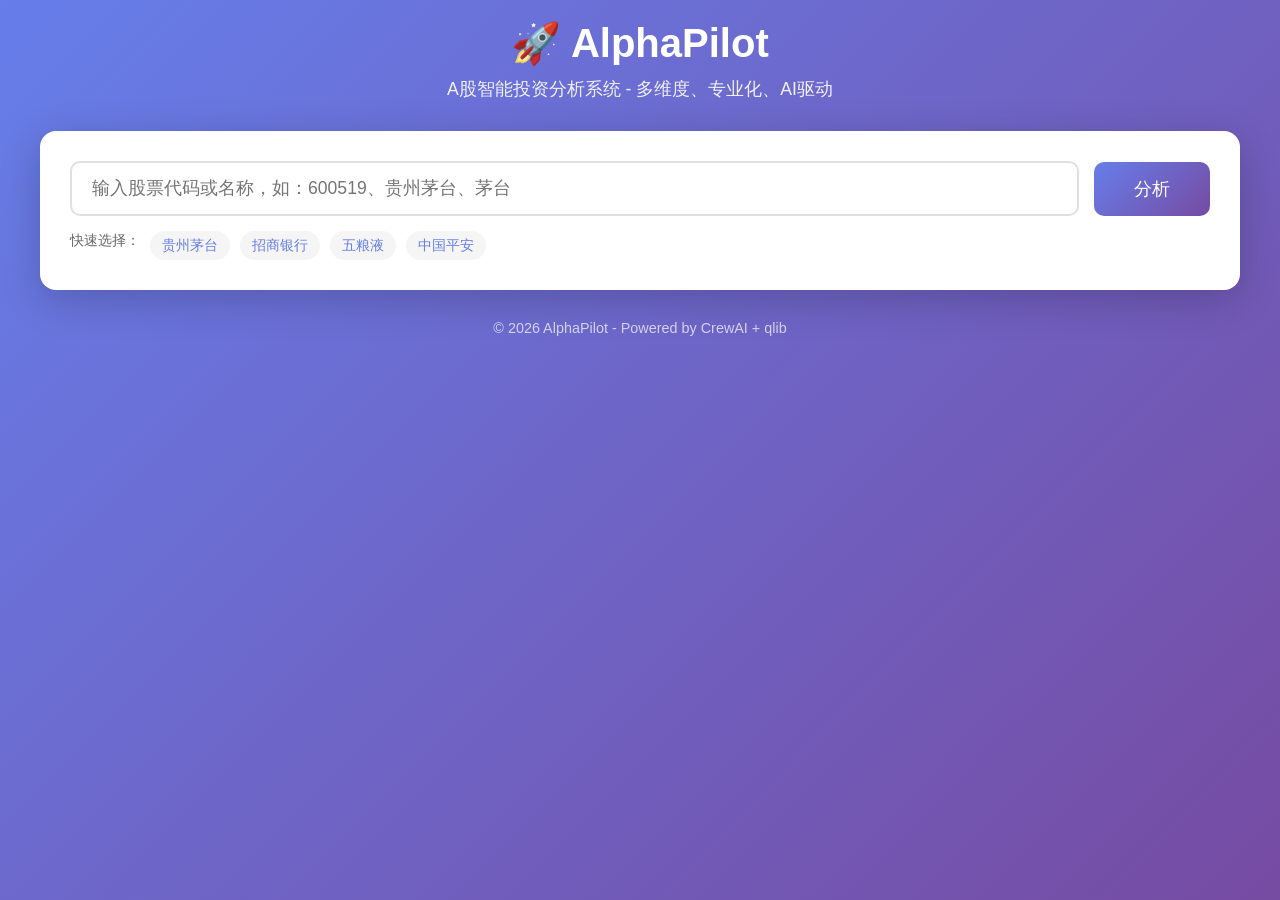
<file: web/index.html>
<!DOCTYPE html>
<html lang="zh-CN">
<head>
    <meta charset="UTF-8">
    <meta name="viewport" content="width=device-width, initial-scale=1.0">
    <title>AlphaPilot - A股智能投资分析</title>
    <style>
        * {
            margin: 0;
            padding: 0;
            box-sizing: border-box;
        }
        
        body {
            font-family: -apple-system, BlinkMacSystemFont, 'Segoe UI', Roboto, 'Helvetica Neue', Arial, sans-serif;
            background: linear-gradient(135deg, #667eea 0%, #764ba2 100%);
            min-height: 100vh;
            padding: 20px;
        }
        
        .container {
            max-width: 1200px;
            margin: 0 auto;
        }
        
        header {
            text-align: center;
            color: white;
            margin-bottom: 30px;
        }
        
        header h1 {
            font-size: 2.5rem;
            margin-bottom: 10px;
        }
        
        header p {
            font-size: 1.1rem;
            opacity: 0.9;
        }
        
        .search-box {
            background: white;
            border-radius: 16px;
            padding: 30px;
            box-shadow: 0 10px 40px rgba(0,0,0,0.2);
            margin-bottom: 30px;
        }
        
        .search-form {
            display: flex;
            gap: 15px;
            align-items: center;
        }
        
        .search-form input {
            flex: 1;
            padding: 15px 20px;
            font-size: 1.1rem;
            border: 2px solid #e0e0e0;
            border-radius: 10px;
            transition: border-color 0.3s;
        }
        
        .search-form input:focus {
            outline: none;
            border-color: #667eea;
        }
        
        .search-form button {
            padding: 15px 40px;
            font-size: 1.1rem;
            background: linear-gradient(135deg, #667eea 0%, #764ba2 100%);
            color: white;
            border: none;
            border-radius: 10px;
            cursor: pointer;
            transition: transform 0.2s, box-shadow 0.2s;
        }
        
        .search-form button:hover {
            transform: translateY(-2px);
            box-shadow: 0 5px 20px rgba(102, 126, 234, 0.4);
        }
        
        .search-form button:disabled {
            opacity: 0.6;
            cursor: not-allowed;
            transform: none;
        }
        
        .quick-picks {
            margin-top: 15px;
            display: flex;
            gap: 10px;
            flex-wrap: wrap;
        }
        
        .quick-picks span {
            color: #666;
            font-size: 0.9rem;
        }
        
        .quick-picks a {
            color: #667eea;
            text-decoration: none;
            padding: 5px 12px;
            background: #f5f5f5;
            border-radius: 20px;
            font-size: 0.9rem;
            transition: background 0.2s;
        }
        
        .quick-picks a:hover {
            background: #e8e8e8;
        }
        
        .search-suggestions {
            margin-top: 10px;
            background: white;
            border: 1px solid #e0e0e0;
            border-radius: 8px;
            max-height: 200px;
            overflow-y: auto;
            box-shadow: 0 4px 12px rgba(0,0,0,0.1);
        }
        
        .suggestions-list {
            padding: 0;
        }
        
        .suggestion-item {
            display: flex;
            justify-content: space-between;
            align-items: center;
            padding: 10px 15px;
            cursor: pointer;
            transition: background 0.2s;
        }
        
        .suggestion-item:hover {
            background: #f5f5f5;
        }
        
        .suggestion-item .stock-name {
            font-weight: 500;
            color: #333;
        }
        
        .suggestion-item .stock-code {
            font-size: 0.85rem;
            color: #888;
        }
        
        .loading {
            text-align: center;
            padding: 40px;
            display: none;
        }
        
        .loading.active {
            display: block;
        }
        
        .spinner {
            width: 50px;
            height: 50px;
            border: 4px solid #f3f3f3;
            border-top: 4px solid #667eea;
            border-radius: 50%;
            animation: spin 1s linear infinite;
            margin: 0 auto 20px;
        }
        
        @keyframes spin {
            0% { transform: rotate(0deg); }
            100% { transform: rotate(360deg); }
        }
        
        .result {
            background: white;
            border-radius: 16px;
            padding: 30px;
            box-shadow: 0 10px 40px rgba(0,0,0,0.2);
            display: none;
        }
        
        .result.active {
            display: block;
        }
        
        .result-header {
            display: flex;
            justify-content: space-between;
            align-items: center;
            margin-bottom: 30px;
            padding-bottom: 20px;
            border-bottom: 2px solid #f0f0f0;
        }
        
        .stock-info h2 {
            font-size: 1.8rem;
            color: #333;
        }
        
        .stock-info .code {
            color: #888;
            font-size: 1rem;
        }
        
        .overall-rating {
            text-align: center;
        }
        
        .rating-circle {
            width: 80px;
            height: 80px;
            border-radius: 50%;
            display: flex;
            align-items: center;
            justify-content: center;
            font-size: 2rem;
            font-weight: bold;
            color: white;
            margin-bottom: 10px;
        }
        
        .rating-circle.buy {
            background: linear-gradient(135deg, #4CAF50, #45a049);
        }
        
        .rating-circle.hold {
            background: linear-gradient(135deg, #FF9800, #F57C00);
        }
        
        .rating-circle.sell {
            background: linear-gradient(135deg, #f44336, #d32f2f);
        }
        
        .agents-grid {
            display: grid;
            grid-template-columns: repeat(auto-fit, minmax(350px, 1fr));
            gap: 20px;
            margin-bottom: 30px;
        }
        
        .agent-card {
            background: #f9f9f9;
            border-radius: 12px;
            padding: 20px;
            border-left: 4px solid #667eea;
        }
        
        .agent-card h3 {
            font-size: 1.1rem;
            color: #333;
            margin-bottom: 15px;
            display: flex;
            align-items: center;
            gap: 10px;
        }
        
        .agent-card .icon {
            font-size: 1.5rem;
        }
        
        .agent-card .content {
            color: #555;
            line-height: 1.6;
        }
        
        .agent-card .score {
            display: inline-block;
            padding: 3px 12px;
            border-radius: 20px;
            font-size: 0.9rem;
            font-weight: 600;
            margin-top: 10px;
        }
        
        .score.high {
            background: #e8f5e9;
            color: #4CAF50;
        }
        
        .score.medium {
            background: #fff3e0;
            color: #FF9800;
        }
        
        .score.low {
            background: #ffebee;
            color: #f44336;
        }
        
        .recommendation {
            background: linear-gradient(135deg, #667eea 0%, #764ba2 100%);
            color: white;
            border-radius: 12px;
            padding: 25px;
            text-align: center;
        }
        
        .recommendation h3 {
            font-size: 1.3rem;
            margin-bottom: 10px;
        }
        
        .recommendation p {
            font-size: 1.1rem;
            opacity: 0.9;
        }
        
        .error {
            background: #ffebee;
            border: 1px solid #f44336;
            border-radius: 12px;
            padding: 20px;
            color: #c62828;
            text-align: center;
        }
        
        footer {
            text-align: center;
            color: white;
            opacity: 0.7;
            margin-top: 30px;
            font-size: 0.9rem;
        }
    </style>
</head>
<body>
    <div class="container">
        <header>
            <h1>🚀 AlphaPilot</h1>
            <p>A股智能投资分析系统 - 多维度、专业化、AI驱动</p>
        </header>
        
        <div class="search-box">
            <div class="search-form">
                <input type="text" id="stockCode" placeholder="输入股票代码或名称，如：600519、贵州茅台、茅台" />
                <button id="analyzeBtn" onclick="analyzeStock()">分析</button>
            </div>
            <div class="quick-picks">
                <span>快速选择：</span>
                <a href="#" onclick="quickPick('贵州茅台')">贵州茅台</a>
                <a href="#" onclick="quickPick('招商银行')">招商银行</a>
                <a href="#" onclick="quickPick('五粮液')">五粮液</a>
                <a href="#" onclick="quickPick('中国平安')">中国平安</a>
            </div>
            
            <!-- 股票搜索建议 -->
            <div id="searchSuggestions" class="search-suggestions" style="display: none;"></div>
        </div>
        
        <div class="loading" id="loading">
            <div class="spinner"></div>
            <p>正在分析中，请稍候...</p>
        </div>
        
        <div class="result" id="result">
            <!-- 动态内容 -->
        </div>
        
        <footer>
            <p>© 2026 AlphaPilot - Powered by CrewAI + qlib</p>
        </footer>
    </div>
    
    <script>
        const API_BASE = window.location.origin;
        let searchTimeout = null;
        
        function quickPick(name) {
            document.getElementById('stockCode').value = name;
            analyzeStock();
            return false;
        }
        
        // 股票名称实时搜索建议
        document.getElementById('stockCode').addEventListener('input', function(e) {
            const value = e.target.value.trim();
            
            // 清除之前的定时器
            if (searchTimeout) {
                clearTimeout(searchTimeout);
            }
            
            // 隐藏建议
            const suggestions = document.getElementById('searchSuggestions');
            
            if (value.length < 2) {
                suggestions.style.display = 'none';
                return;
            }
            
            // 延迟搜索（防抖）
            searchTimeout = setTimeout(async () => {
                try {
                    const response = await fetch(`${API_BASE}/api/stock/search?keyword=${encodeURIComponent(value)}&limit=5`);
                    const data = await response.json();
                    
                    if (data.results && data.results.length > 0) {
                        let html = '<div class="suggestions-list">';
                        data.results.forEach(stock => {
                            html += `
                                <div class="suggestion-item" onclick="selectStock('${stock.name}', '${stock.full_code}')">
                                    <span class="stock-name">${stock.name}</span>
                                    <span class="stock-code">${stock.full_code}</span>
                                </div>
                            `;
                        });
                        html += '</div>';
                        suggestions.innerHTML = html;
                        suggestions.style.display = 'block';
                    } else {
                        suggestions.style.display = 'none';
                    }
                } catch (error) {
                    console.error('搜索失败:', error);
                    suggestions.style.display = 'none';
                }
            }, 300);
        });
        
        function selectStock(name, code) {
            document.getElementById('stockCode').value = name;
            document.getElementById('searchSuggestions').style.display = 'none';
            analyzeStock();
        }
        
        // 点击其他地方关闭建议
        document.addEventListener('click', function(e) {
            if (!e.target.closest('.search-box')) {
                document.getElementById('searchSuggestions').style.display = 'none';
            }
        });
        
        async function analyzeStock() {
            const code = document.getElementById('stockCode').value.trim();
            if (!code) {
                alert('请输入股票代码');
                return;
            }
            
            const btn = document.getElementById('analyzeBtn');
            const loading = document.getElementById('loading');
            const result = document.getElementById('result');
            
            // 显示加载状态
            btn.disabled = true;
            loading.classList.add('active');
            result.classList.remove('active');
            
            try {
                const response = await fetch(`${API_BASE}/api/analyze`, {
                    method: 'POST',
                    headers: {
                        'Content-Type': 'application/json'
                    },
                    body: JSON.stringify({ stock_code: code })
                });
                
                const data = await response.json();
                
                if (data.error) {
                    showError(data.error);
                } else {
                    showResult(code, data);
                }
            } catch (error) {
                showError('分析失败: ' + error.message);
            } finally {
                btn.disabled = false;
                loading.classList.remove('active');
            }
        }
        
        function showResult(code, data) {
            const result = document.getElementById('result');
            
            // 计算综合评级
            const rating = data.overall_rating || 'hold';
            const ratingText = {
                'buy': '买入',
                'hold': '持有',
                'sell': '卖出'
            }[rating] || '持有';
            
            // 构建HTML
            let html = `
                <div class="result-header">
                    <div class="stock-info">
                        <h2>${data.stock_name || '未知股票'}</h2>
                        <div class="code">${code}</div>
                    </div>
                    <div class="overall-rating">
                        <div class="rating-circle ${rating}">${ratingText}</div>
                        <div>综合评级</div>
                    </div>
                </div>
                
                <div class="agents-grid">
            `;
            
            // 各 Agent 结果
            const agents = [
                { key: 'quantitative', name: '量化分析师', icon: '📊' },
                { key: 'fundamental', name: '基本面分析师', icon: '📈' },
                { key: 'macro', name: '宏观分析师', icon: '🌐' },
                { key: 'alternative', name: '另类分析师', icon: '🔍' },
                { key: 'risk', name: '风控经理', icon: '⚠️' }
            ];
            
            agents.forEach(agent => {
                const agentData = data[agent.key] || {};
                const score = agentData.score || 0;
                const scoreClass = score >= 7 ? 'high' : (score >= 4 ? 'medium' : 'low');
                
                html += `
                    <div class="agent-card">
                        <h3><span class="icon">${agent.icon}</span> ${agent.name}</h3>
                        <div class="content">${agentData.summary || '分析中...'}</div>
                        <span class="score ${scoreClass}">评分: ${score}/10</span>
                    </div>
                `;
            });
            
            html += `
                </div>
                
                <div class="recommendation">
                    <h3>💡 投资建议</h3>
                    <p>${data.recommendation || '请综合参考各分析师意见做出投资决策。'}</p>
                </div>
            `;
            
            result.innerHTML = html;
            result.classList.add('active');
        }
        
        function showError(message) {
            const result = document.getElementById('result');
            result.innerHTML = `<div class="error">❌ ${message}</div>`;
            result.classList.add('active');
        }
        
        // 支持回车键触发
        document.getElementById('stockCode').addEventListener('keypress', function(e) {
            if (e.key === 'Enter') {
                analyzeStock();
            }
        });
    </script>
</body>
</html>
</file>
